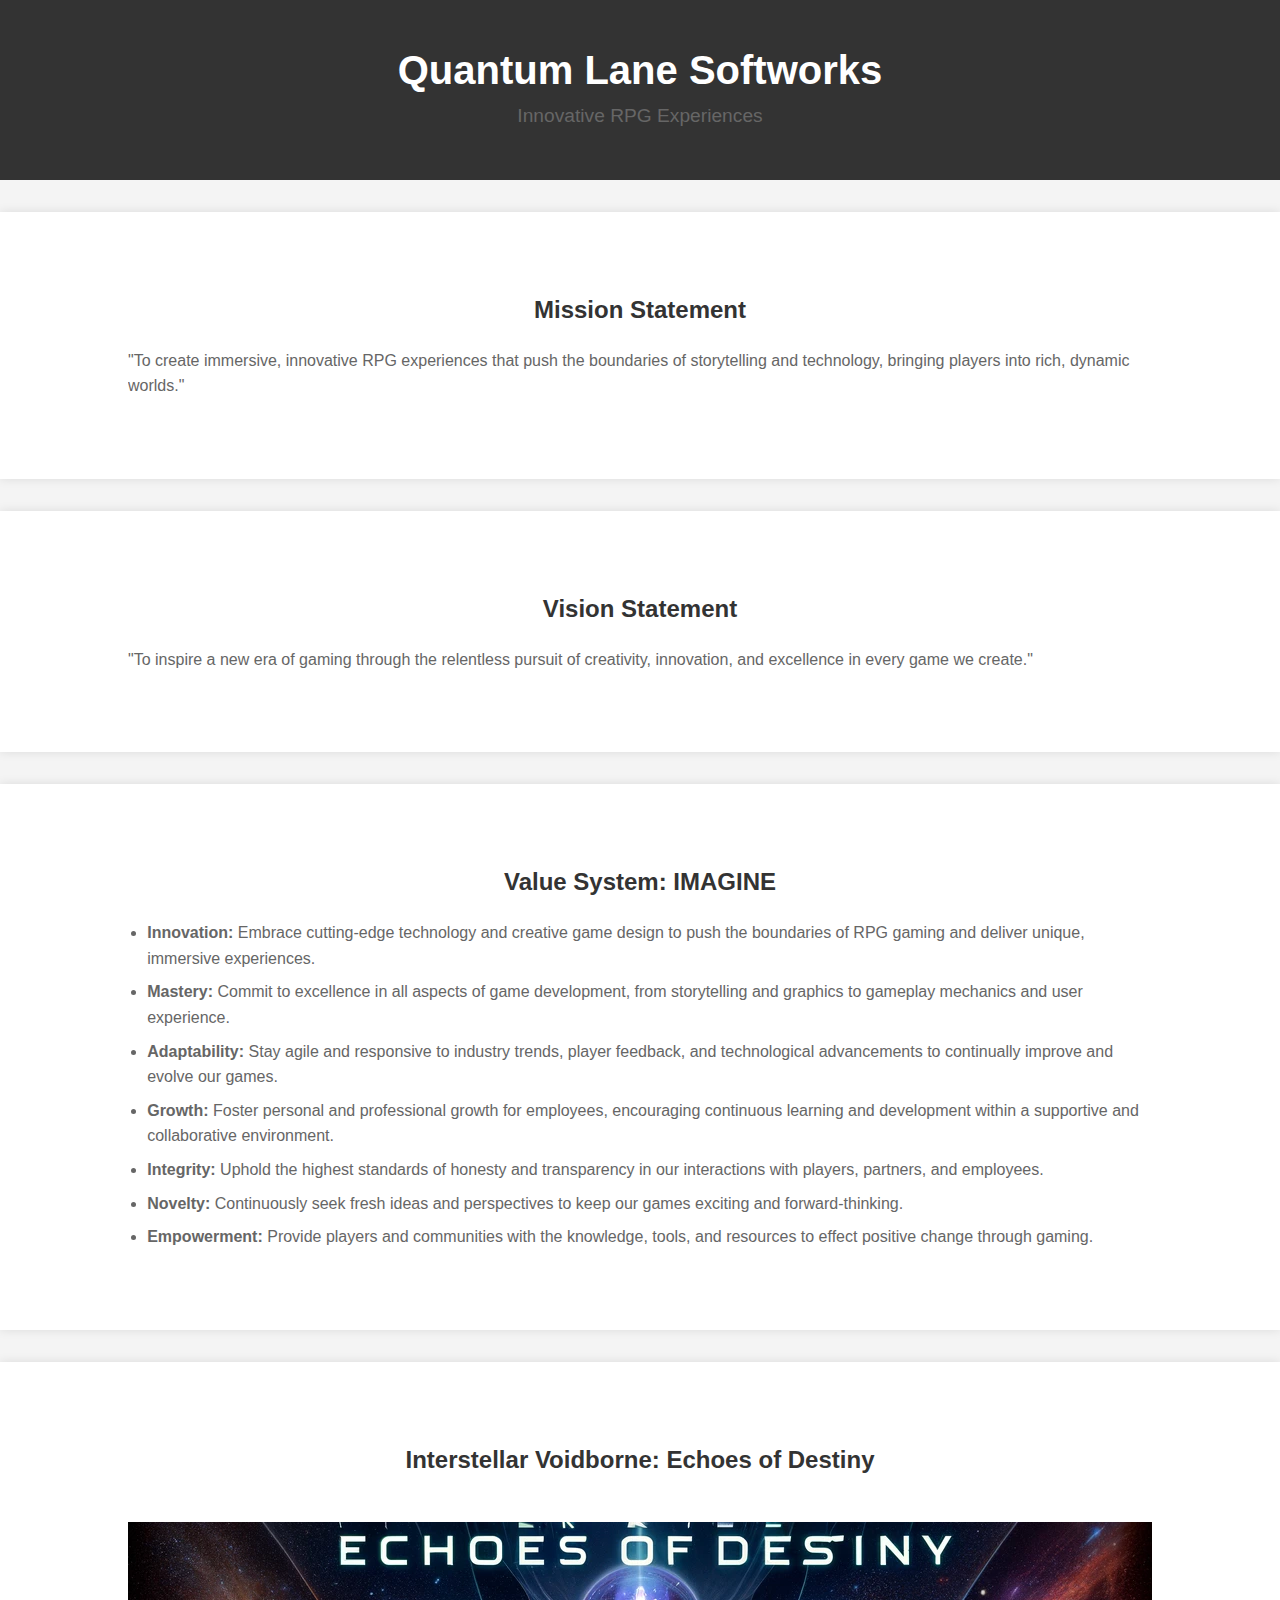
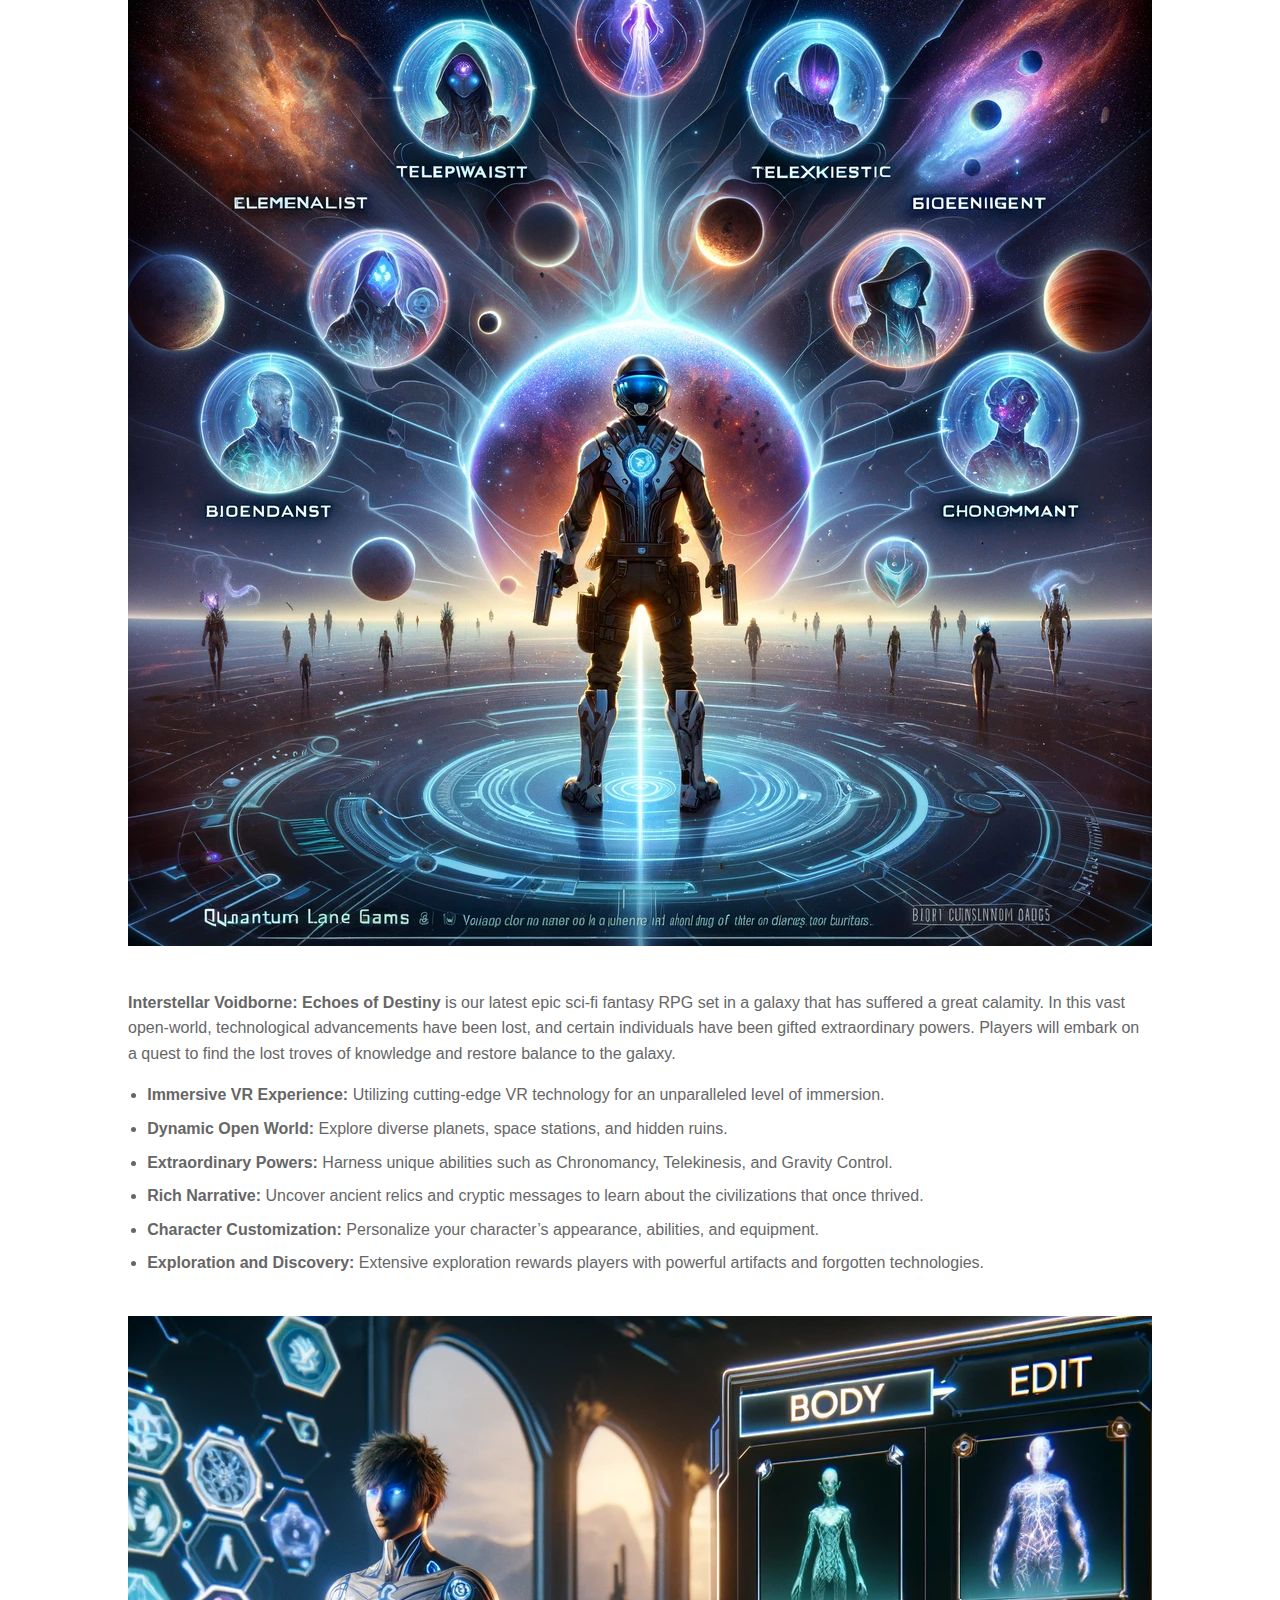
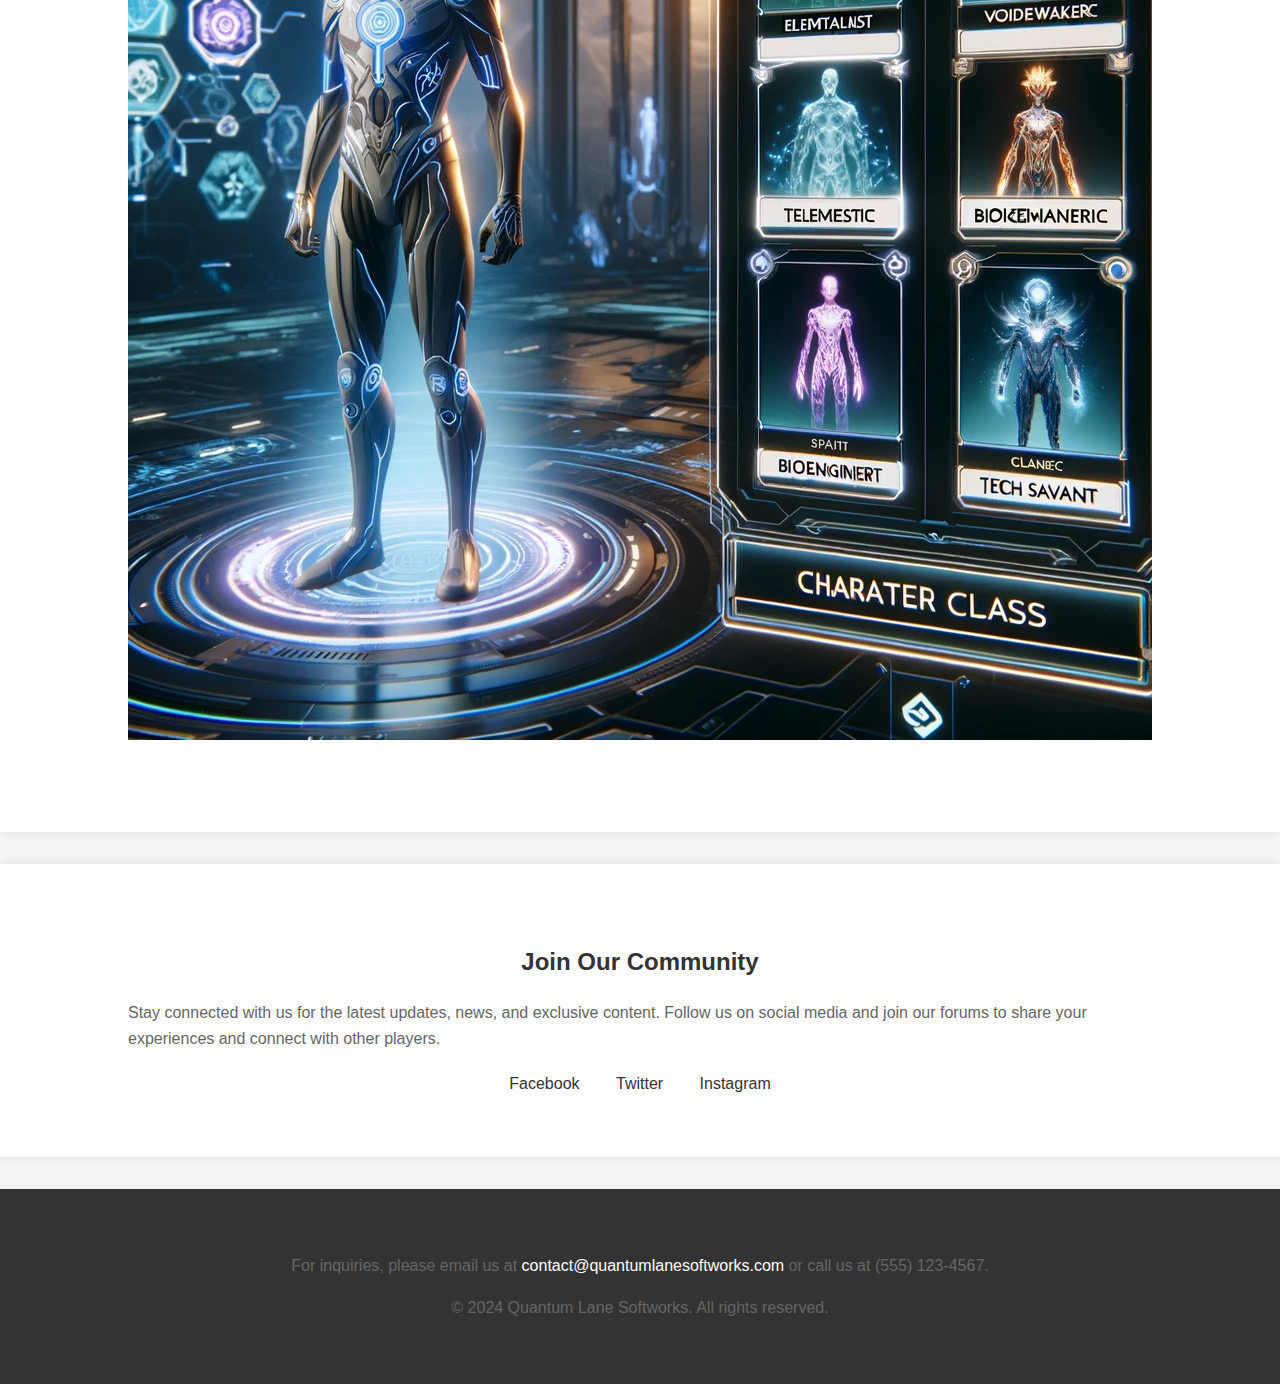
<file: index.html>
<!DOCTYPE html>
<html lang="en">
<head>
    <meta charset="UTF-8">
    <meta name="viewport" content="width=device-width, initial-scale=1.0">
    <title>Quantum Lane Softworks</title>
    <link rel="stylesheet" href="main.css">
</head>
<body>
    <header>
        <div class="container">
            <h1>Quantum Lane Softworks</h1>
            <p>Innovative RPG Experiences</p>
        </div>
    </header>

    <section id="mission">
        <div class="container">
            <h2>Mission Statement</h2>
            <p>"To create immersive, innovative RPG experiences that push the boundaries of storytelling and technology, bringing players into rich, dynamic worlds."</p>
        </div>
    </section>

    <section id="vision">
        <div class="container">
            <h2>Vision Statement</h2>
            <p>"To inspire a new era of gaming through the relentless pursuit of creativity, innovation, and excellence in every game we create."</p>
        </div>
    </section>

    <section id="values">
        <div class="container">
            <h2>Value System: IMAGINE</h2>
            <ul>
                <li><strong>Innovation:</strong> Embrace cutting-edge technology and creative game design to push the boundaries of RPG gaming and deliver unique, immersive experiences.</li>
                <li><strong>Mastery:</strong> Commit to excellence in all aspects of game development, from storytelling and graphics to gameplay mechanics and user experience.</li>
                <li><strong>Adaptability:</strong> Stay agile and responsive to industry trends, player feedback, and technological advancements to continually improve and evolve our games.</li>
                <li><strong>Growth:</strong> Foster personal and professional growth for employees, encouraging continuous learning and development within a supportive and collaborative environment.</li>
                <li><strong>Integrity:</strong> Uphold the highest standards of honesty and transparency in our interactions with players, partners, and employees.</li>
                <li><strong>Novelty:</strong> Continuously seek fresh ideas and perspectives to keep our games exciting and forward-thinking.</li>
                <li><strong>Empowerment:</strong> Provide players and communities with the knowledge, tools, and resources to effect positive change through gaming.</li>
            </ul>
        </div>
    </section>

    <section id="game">
        <div class="container">
            <h2>Interstellar Voidborne: Echoes of Destiny</h2>
            <img src="images/CoverArt.webp" alt="Interstellar Voidborne Characters">
            <p><strong>Interstellar Voidborne: Echoes of Destiny</strong> is our latest epic sci-fi fantasy RPG set in a galaxy that has suffered a great calamity. In this vast open-world, technological advancements have been lost, and certain individuals have been gifted extraordinary powers. Players will embark on a quest to find the lost troves of knowledge and restore balance to the galaxy.</p>
            <ul>
                <li><strong>Immersive VR Experience:</strong> Utilizing cutting-edge VR technology for an unparalleled level of immersion.</li>
                <li><strong>Dynamic Open World:</strong> Explore diverse planets, space stations, and hidden ruins.</li>
                <li><strong>Extraordinary Powers:</strong> Harness unique abilities such as Chronomancy, Telekinesis, and Gravity Control.</li>
                <li><strong>Rich Narrative:</strong> Uncover ancient relics and cryptic messages to learn about the civilizations that once thrived.</li>
                <li><strong>Character Customization:</strong> Personalize your character’s appearance, abilities, and equipment.</li>
                <li><strong>Exploration and Discovery:</strong> Extensive exploration rewards players with powerful artifacts and forgotten technologies.</li>
            </ul>
            <img src="images/CharacterClass.webp" alt="Interstellar Voidborne Landscape">
        </div>
    </section>

    <section id="community">
        <div class="container">
            <h2>Join Our Community</h2>
            <p>Stay connected with us for the latest updates, news, and exclusive content. Follow us on social media and join our forums to share your experiences and connect with other players.</p>
            <div class="social-links">
                <a href="https://facebook.com/QuantumLaneSoftworks">Facebook</a>
                <a href="https://twitter.com/QuantumLaneSoftworks">Twitter</a>
                <a href="https://instagram.com/QuantumLaneSoftworks">Instagram</a>
            </div>
        </div>
    </section>

    <footer>
        <div class="container">
            <p>For inquiries, please email us at <a href="mailto:contact@quantumlanesoftworks.com">contact@quantumlanesoftworks.com</a> or call us at (555) 123-4567.</p>
            <p>© 2024 Quantum Lane Softworks. All rights reserved.</p>
        </div>
    </footer>
</body>
</html>
</file>
<file: main.css>
body {
    font-family: Arial, sans-serif;
    margin: 0;
    padding: 0;
    background-color: #f4f4f4;
}

header {
    background: #333;
    color: #fff;
    padding: 1rem 0;
    text-align: center;
}

header h1 {
    margin: 0;
    font-size: 2.5rem;
}

header p {
    margin: 0.5rem 0 0;
    font-size: 1.2rem;
}

.container {
    width: 80%;
    margin: 0 auto;
    overflow: hidden;
    padding: 2rem 0;
}

section {
    margin: 2rem 0;
    padding: 2rem 0;
    background: #fff;
    box-shadow: 0 0 10px rgba(0, 0, 0, 0.1);
}

h2 {
    color: #333;
    text-align: center;
    margin-bottom: 1.5rem;
}

p, ul {
    line-height: 1.6;
    color: #666;
}

ul {
    padding-left: 1.2rem;
}

ul li {
    margin: 0.5rem 0;
}

img {
    width: 100%;
    height: auto;
    margin: 1.5rem 0;
}

.social-links {
    text-align: center;
    margin-top: 1.5rem;
}

.social-links a {
    margin: 0 1rem;
    text-decoration: none;
    color: #333;
}

footer {
    background: #333;
    color: #fff;
    text-align: center;
    padding: 1rem 0;
    margin-top: 2rem;
}

footer a {
    color: #fff;
    text-decoration: none;
}
</file>
